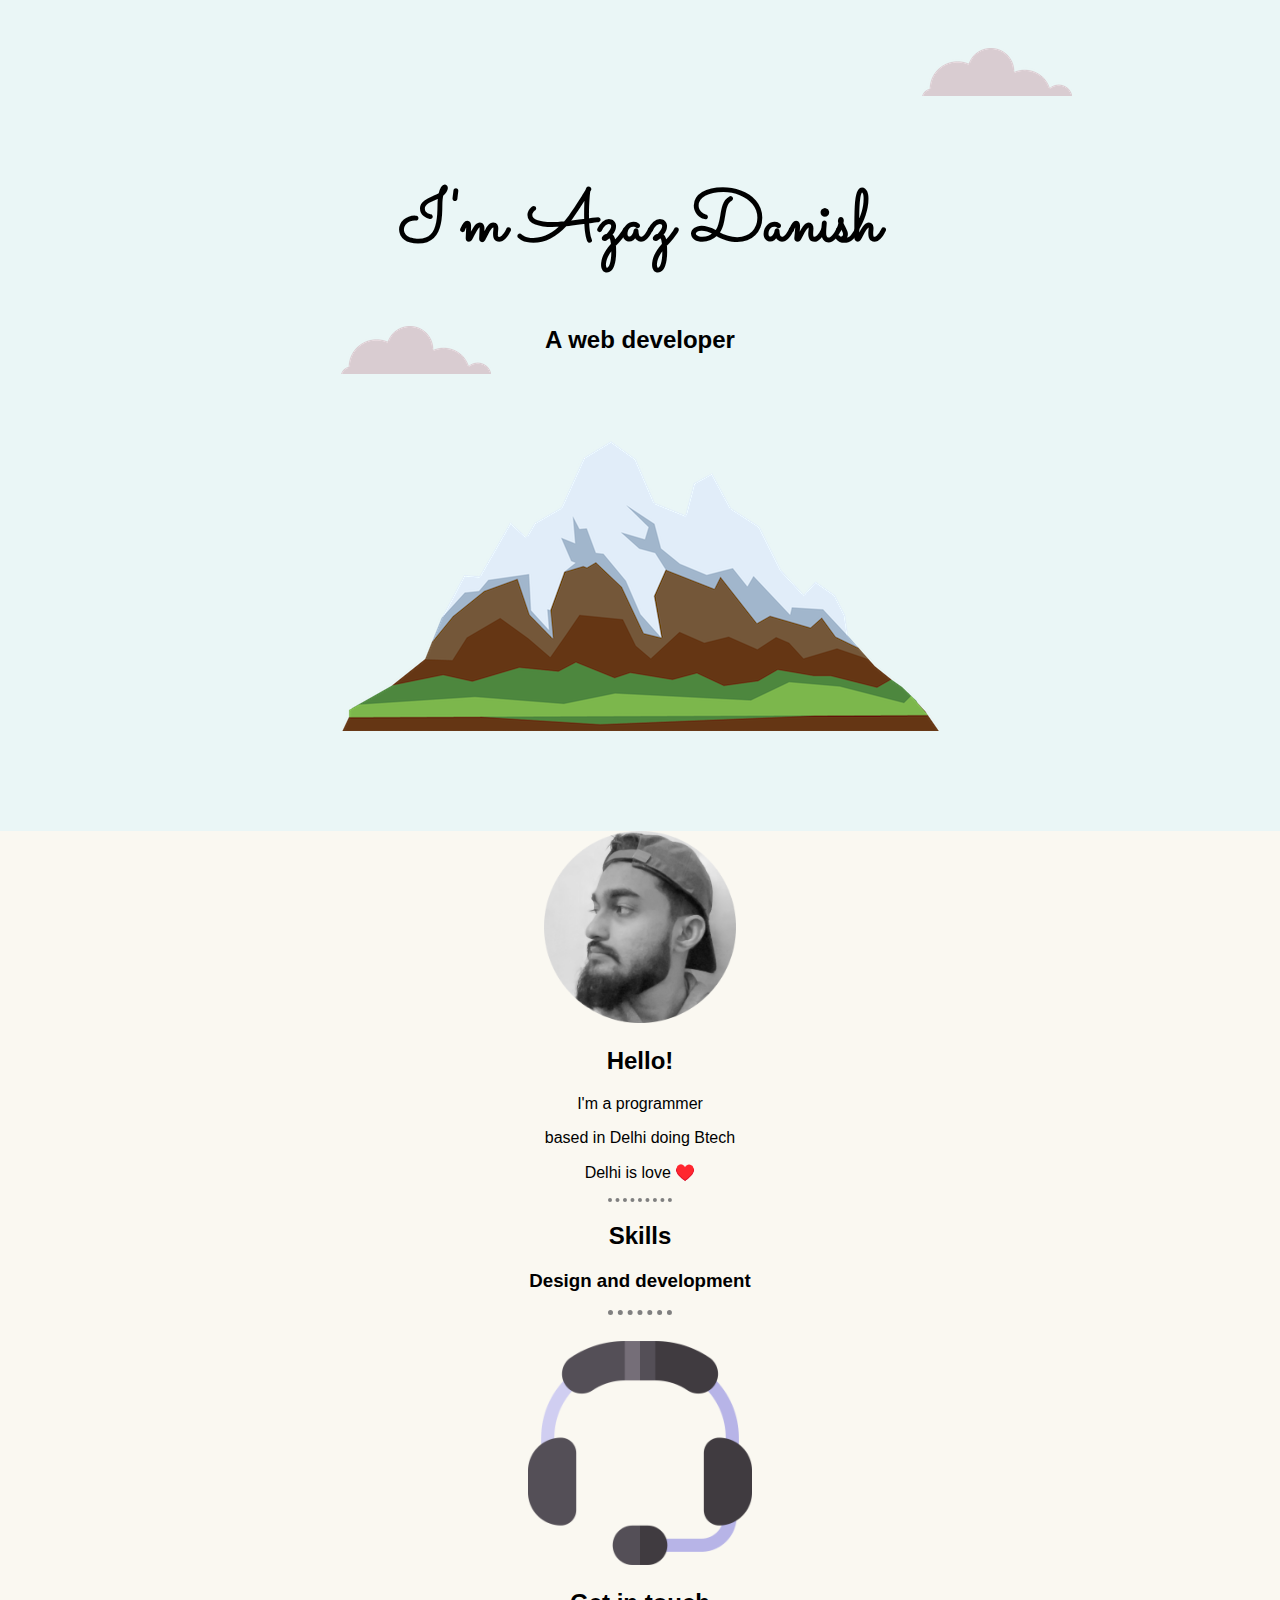
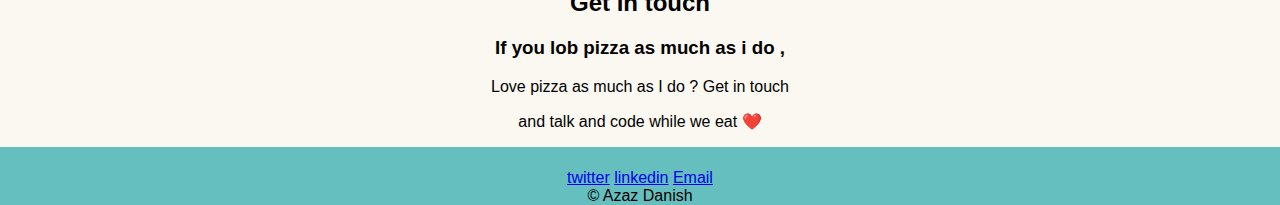
<file: index.html>
<!DOCTYPE html>
<html lang="en">
<head>
    <meta charset="UTF-8">
    
    <title>Azaz Danish</title>
    <link rel="stylesheet" href="CSS/Style.css">
    <link rel="preconnect" href="https://fonts.googleapis.com"> 
    <link rel="preconnect" href="https://fonts.gstatic.com" crossorigin> 
    <link href="https://fonts.googleapis.com/css2?family=Merriweather&family=Sacramento&display=swap" rel="stylesheet">

</head>
<body>
    
    <div class="one">
        
        <img class="cloud-up" src="photo/cloud.png" alt="cloud-img">
        <h1>I'm Azaz Danish</h1>
        <h2>A web developer</h2>
        <img class="cloud-down" src="photo/cloud.png" alt="cloud-img">
        <img class="mount" src="photo/mountain.png" alt="cloud-img">
       
        <br>
    </div>
    

    <img class="Personal-img" src="photo/azaz-modified.png" alt="azaz-image">
    <h2>Hello!</h2>
        <p> I'm a programmer </p>
        <p>based in Delhi doing Btech </p>
        <p>Delhi is love ♥️</p>
       
    

    <hr class="upper-line">

    <div class="upper-container"> 
        <h2>Skills</h2>
        
        
        <h3>Design and development</h3>
        <hr class="lower-line">
        <br>

    </div>
    
    <div class="lower-container">

        <img class ="contact-image" src= "photo/static-img.png" alt="contact">
        <h2>Get in touch </h2>
        <h3>If you lob pizza as much as i do ,</h3>
        <p>Love pizza as much as I do ? Get in touch  </p>
        <p>and talk and code while we eat ❤️ </p>

    </div>
    

    <footer>
        
        <a href="https://twitter.com/home">twitter</a>
        <a href="https://www.linkedin.com/feed/">linkedin</a>
        <a href="contact-me.html">Email </a>
        <p class="text">© Azaz Danish</p>

    </footer>

    
</body>
</html>
</file>
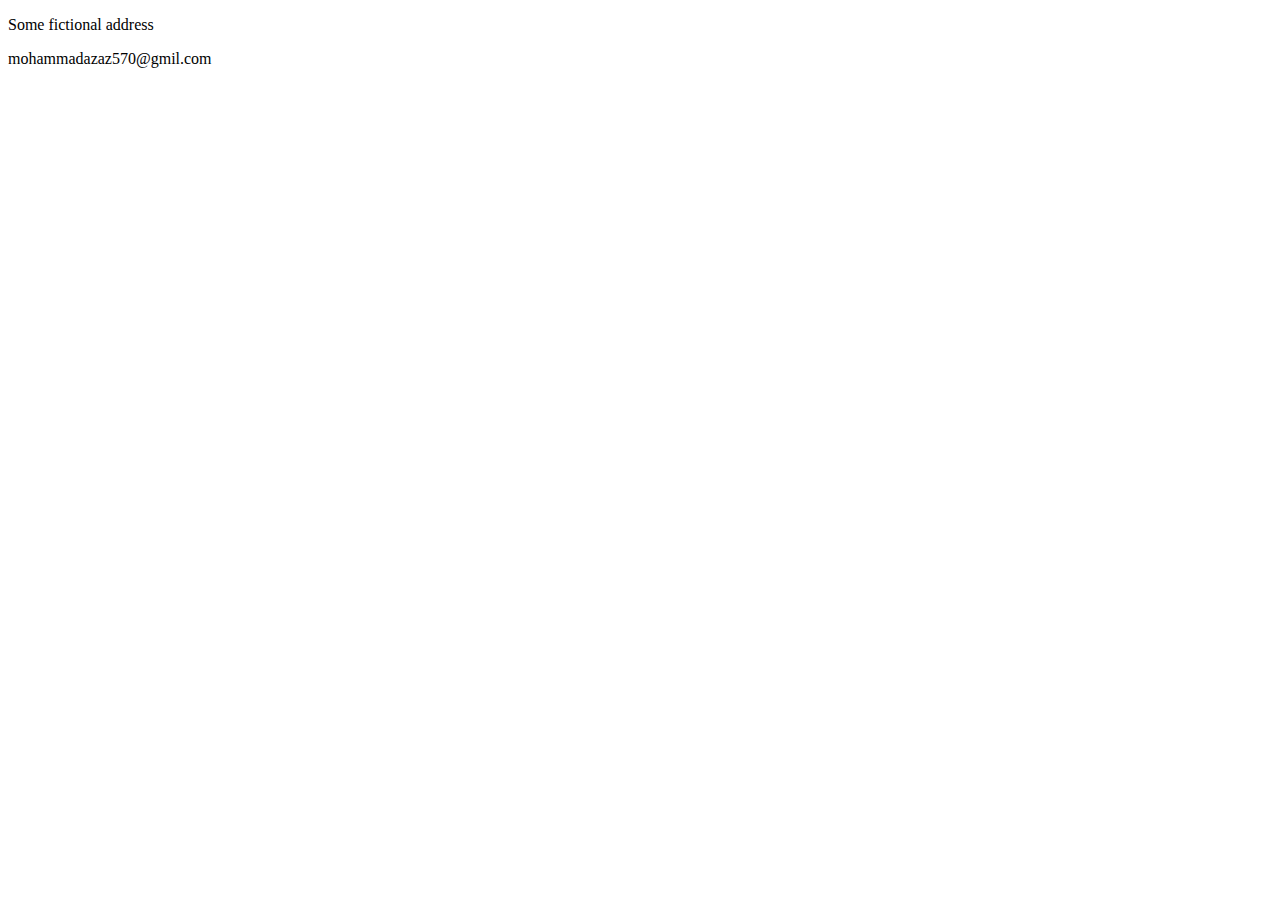
<file: contact-me.html>
<!DOCTYPE html>
<html lang="en">
<head>
    <meta charset="UTF-8">
    
    <title>Contact Me </title>
</head>
<body>
    <p>Some fictional address </p>
    <p>mohammadazaz570@gmil.com</p>
    
</body>
</html>
</file>
<file: CSS/Style.css>
body{
    background-color: #FAF8F1;
    text-align: center;
    margin: 0;
    font-family: verdana ,sans-serif;

}
h1{
    margin-top: 0;
    padding-top: 2.4em;
    font-family: 'Sacramento', cursive;
    font-size: 4.5rem;
    text-decoration-color: #66BFBF;
}
h2{
    font-size: 1.5rem;
}

.one{
    background-color: #EAF6F6;
    padding-bottom: 6rem;
}

.Personal-img{
    width: 15%;
   

}
footer{
    background-color: #66BFBF;
    padding-top: 1.4rem;
}
.text{
    margin: 0;
}
.cloud-up{
    position: absolute;
    right: 13rem;
    padding-top: 3rem;
}
.cloud-down{
    position: absolute;
    top: 20.4rem;
}
.upper-line{

    border-color: gray;
    border-style:none;
    border-top-style: dotted;
    
    border-width : .3rem;
    width: 5%;    
   
}
.lower-line{
    border-color: gray;
    border-style: none;
    border-top-style: dotted;
    border-width: 5px;
    width: 5%;
}
.lower-container{


}
.contact-image{
   width: 14em;


}
</file>
